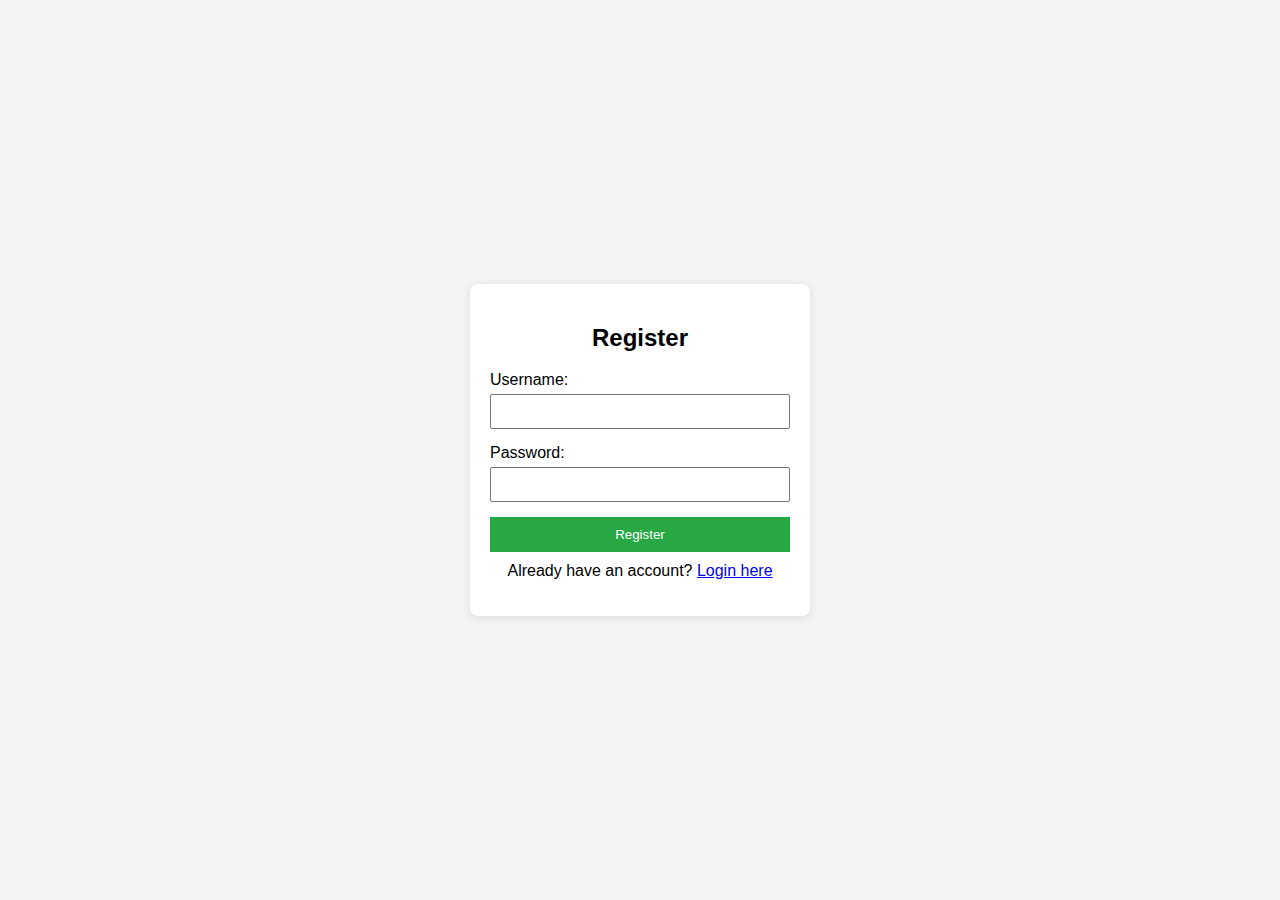
<file: index.html>
<!DOCTYPE html>
<html lang="en">
<head>
    <meta charset="UTF-8">
    <meta name="viewport" content="width=device-width, initial-scale=1.0">
    <title>Login Authentication</title>
    <link rel="stylesheet" href="styles.css">
</head>
<body>
    <div class="container">
        <h2 id="form-title">Register</h2>
        <form id="auth-form">
            <div class="form-control">
                <label for="username">Username:</label>
                <input type="text" id="username" required>
            </div>
            <div class="form-control">
                <label for="password">Password:</label>
                <input type="password" id="password" required>
            </div>
            <button type="submit" id="submit-btn">Register</button>
            <p id="switch-form">Already have an account? <a href="#" id="switch-to-login">Login here</a></p>
            <p id="error-message"></p>
        </form>
    </div>

    <script src="script.js"></script>
</body>
</html>
</file>
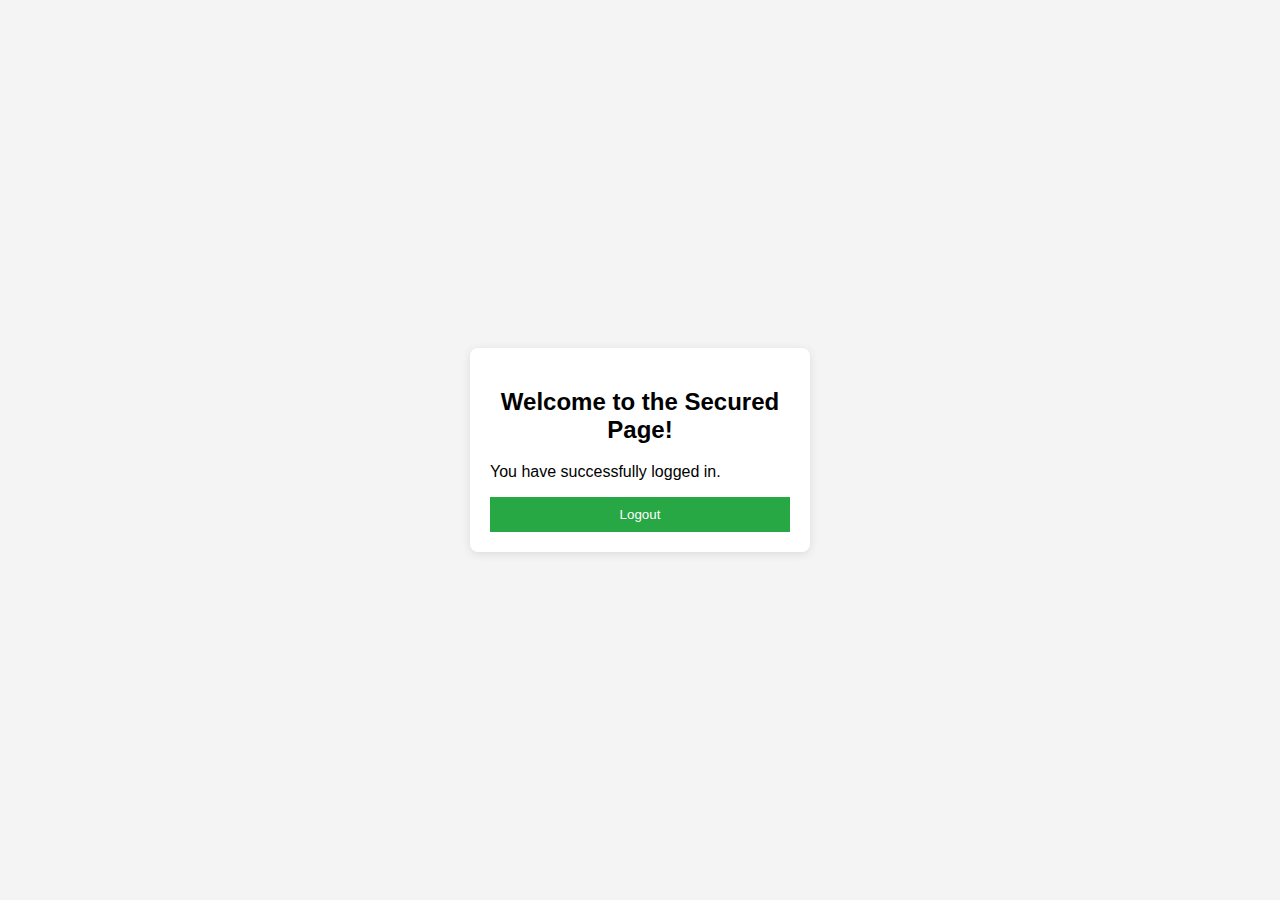
<file: secured.html>
<!DOCTYPE html>
<html lang="en">
<head>
    <meta charset="UTF-8">
    <meta name="viewport" content="width=device-width, initial-scale=1.0">
    <title>Secured Page</title>
    <link rel="stylesheet" href="styles.css">
</head>
<body>
    <div class="container">
        <h2>Welcome to the Secured Page!</h2>
        <p>You have successfully logged in.</p>
        <button id="logout-btn">Logout</button>
    </div>

    <script>
        // Log out and redirect to login page
        document.getElementById('logout-btn').addEventListener('click', function() {
            window.location.href = 'index.html';
        });
    </script>
</body>
</html>
</file>
<file: styles.css>
body {
    font-family: Arial, sans-serif;
    background-color: #f4f4f4;
    display: flex;
    justify-content: center;
    align-items: center;
    height: 100vh;
    margin: 0;
}

.container {
    background-color: white;
    padding: 20px;
    border-radius: 8px;
    box-shadow: 0 2px 10px rgba(0, 0, 0, 0.1);
    width: 300px;
}

h2 {
    text-align: center;
}

.form-control {
    margin-bottom: 15px;
}

.form-control label {
    display: block;
    margin-bottom: 5px;
}

.form-control input {
    width: 100%;
    padding: 8px;
    box-sizing: border-box;
}

button {
    width: 100%;
    padding: 10px;
    background-color: #28a745;
    border: none;
    color: white;
    cursor: pointer;
}

button:hover {
    background-color: #218838;
}

#error-message {
    color: red;
    text-align: center;
    margin-top: 10px;
}

#switch-form {
    text-align: center;
    margin-top: 10px;
}
</file>
